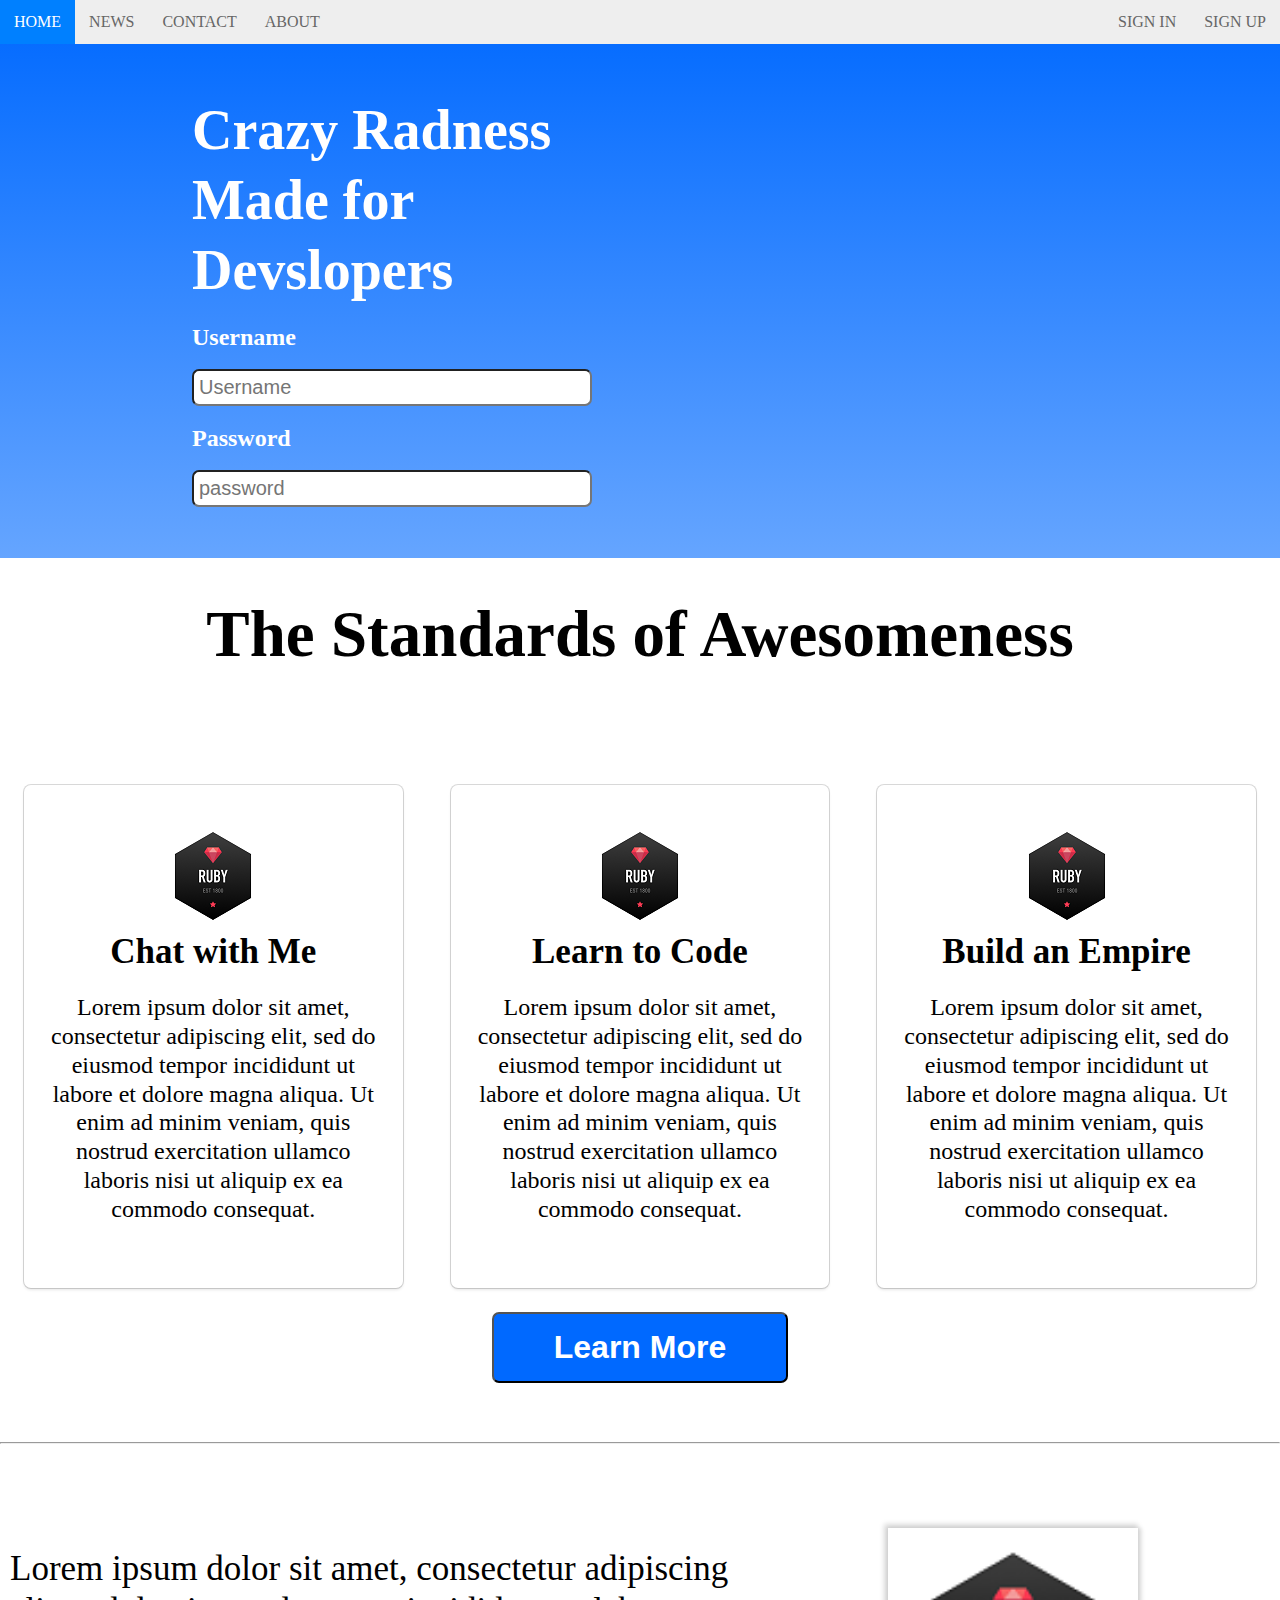
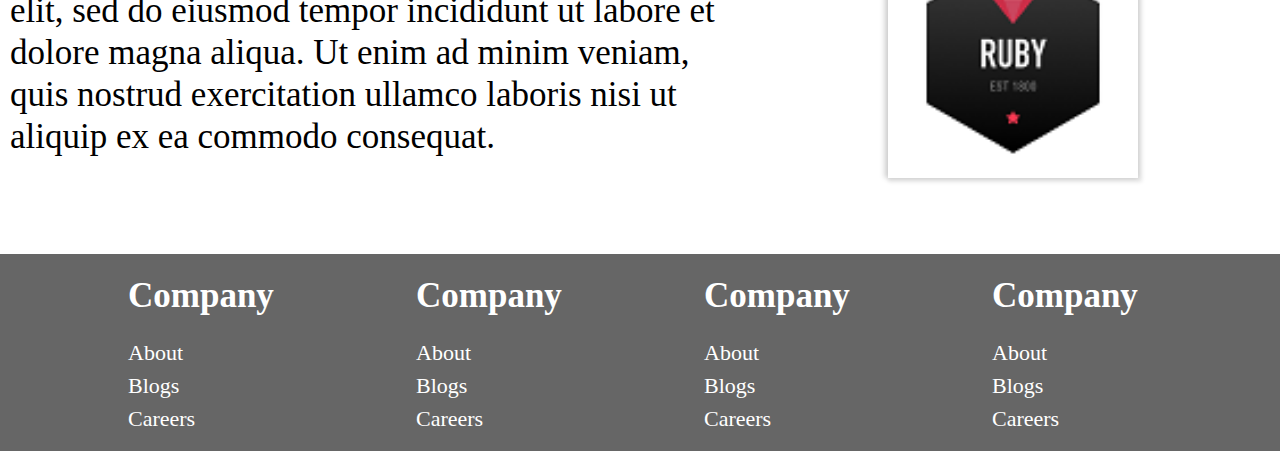
<file: AdvancedCSS/index.html>
<!doctype html>
<html lang="en">

<head>
    <title>My CSS Website</title>
    <link rel="stylesheet" href="style.css">
</head>

<body>
    <nav >
        <ul class="topnav" id="dropdownClick">
            <li><a href="#home">Home</a></li>
            <li><a href="#new">News</a></li>
            <li><a href="#contact">Contact</a></li>
            <li><a href="#about">About</a></li>
            <li class="topnav-right"><a href="#signup">Sign Up</a></li>
            <li class="topnav-right"><a href="#signin">Sign In</a></li>
            <li class="dropdown-icon" ><a href="javascript:void(0);" onclick="dropdownMenu()">&#9776;</a></li>
        </ul>
    </nav>
    
    <div class="container" id="section-1-gradient">
        <div class="row">
            <div class="col-6">
                <div class="leftside-col">
                    <h1 class="large"> Crazy Radness</h1>
                    <h1 class="large"> Made for Devslopers</h1>
                </div>
                <form>
                    <div class="leftside-col">
                        <h2>Username</h2>
                        <input class="input-box" type="text" name="username" placeholder="Username">
                        <h2>Password</h2>
                        <input class="input-box" type="text" name="password" placeholder="password">
                    </div>
                </form>
            </div>
            <div class="col-6">
                <div class="rightside-col">
                    <div class="videoContainer">
                    <iframe width="560" height="315" src="https://www.youtube.com/embed/f4zZNwov59Q" frameborder="0" allow="accelerometer; autoplay; encrypted-media; gyroscope; picture-in-picture" allowfullscreen></iframe>
                    </div>
                </div>        
            </div>
        </div>
    </div>
    
    <header>
        <h1 class="Section-2-Header">The Standards of Awesomeness</h1>
    </header>
    <div class="container">
        <div class="row">
            <div class="col-4">
                <div class="box">
                    <div class="icon">
                      <img src="logo.png">
                    </div>
                    <label> Chat with Me</label>
                    <p>Lorem ipsum dolor sit amet, consectetur adipiscing elit, sed do eiusmod tempor incididunt ut labore et dolore magna aliqua. Ut enim ad minim veniam, quis nostrud exercitation ullamco laboris nisi ut aliquip ex ea commodo consequat.</p>
                </div>
            </div>
            <div class="col-4">
                <div class="box">
                    <div class="icon">
                      <img src="logo.png">
                    </div>
                    <label> Learn to Code</label>
                    <p>Lorem ipsum dolor sit amet, consectetur adipiscing elit, sed do eiusmod tempor incididunt ut labore et dolore magna aliqua. Ut enim ad minim veniam, quis nostrud exercitation ullamco laboris nisi ut aliquip ex ea commodo consequat.</p>
                </div>
            </div>
            <div class="col-4">
                <div class="box">
                    <div class="icon">
                      <img src="logo.png">
                    </div>
                    <label>Build an Empire</label>
                    <p>Lorem ipsum dolor sit amet, consectetur adipiscing elit, sed do eiusmod tempor incididunt ut labore et dolore magna aliqua. Ut enim ad minim veniam, quis nostrud exercitation ullamco laboris nisi ut aliquip ex ea commodo consequat.</p>
                </div>
            </div>
        </div>
        <div class="row">
            <div class="col-12">
                <button class="LearnMore">Learn More</button>
            </div>
        </div>
    </div>
    <hr>
    <div class="container">
        <div class="row">
         <div class="col-7">
            <article>
            <p>Lorem ipsum dolor sit amet, consectetur adipiscing elit, sed do eiusmod tempor incididunt ut labore et dolore magna aliqua. Ut enim ad minim veniam, quis nostrud exercitation ullamco laboris nisi ut aliquip ex ea commodo consequat.
            </p>
            </article>
        </div>
        <div class="col-5">
            <div class="slopicon">
                <img src="logo.png">
            </div>
        </div>
     </div>
    </div>

    <footer class="footsy">
        <div class="row">
        <div class="col-3 moblestack">
         <h1>Company</h1>
            <ul>
             <li>About</li>
             <li>Blogs</li>
             <li>Careers</li>    
            </ul>  
        </div>
        <div class="col-3 moblestack">
         <h1>Company</h1>
            <ul>
             <li>About</li>
             <li>Blogs</li>
             <li>Careers</li>    
            </ul>  
        </div>
        <div class="col-3 moblestack">
         <h1>Company</h1>
            <ul>
             <li>About</li>
             <li>Blogs</li>
             <li>Careers</li>    
            </ul>  
        </div>
        <div class="col-3 moblestack">
        <div class="col-3 moblestack">
         <h1>Company</h1>
            <ul>
             <li>About</li>
             <li>Blogs</li>
             <li>Careers</li>    
            </ul>  
        </div>    
        </div>
    </footer>
    
<script>
            
function dropdownMenu() {
    var x = document.getElementById("dropdownClick");
    if (x.className === "topnav") {
        x.className += " responsive";
     /*change topnav to topnav.responsive*/
    } else {
        x.className = "topnav";
    }
}    
</script>    
</body>

</html>
</file>
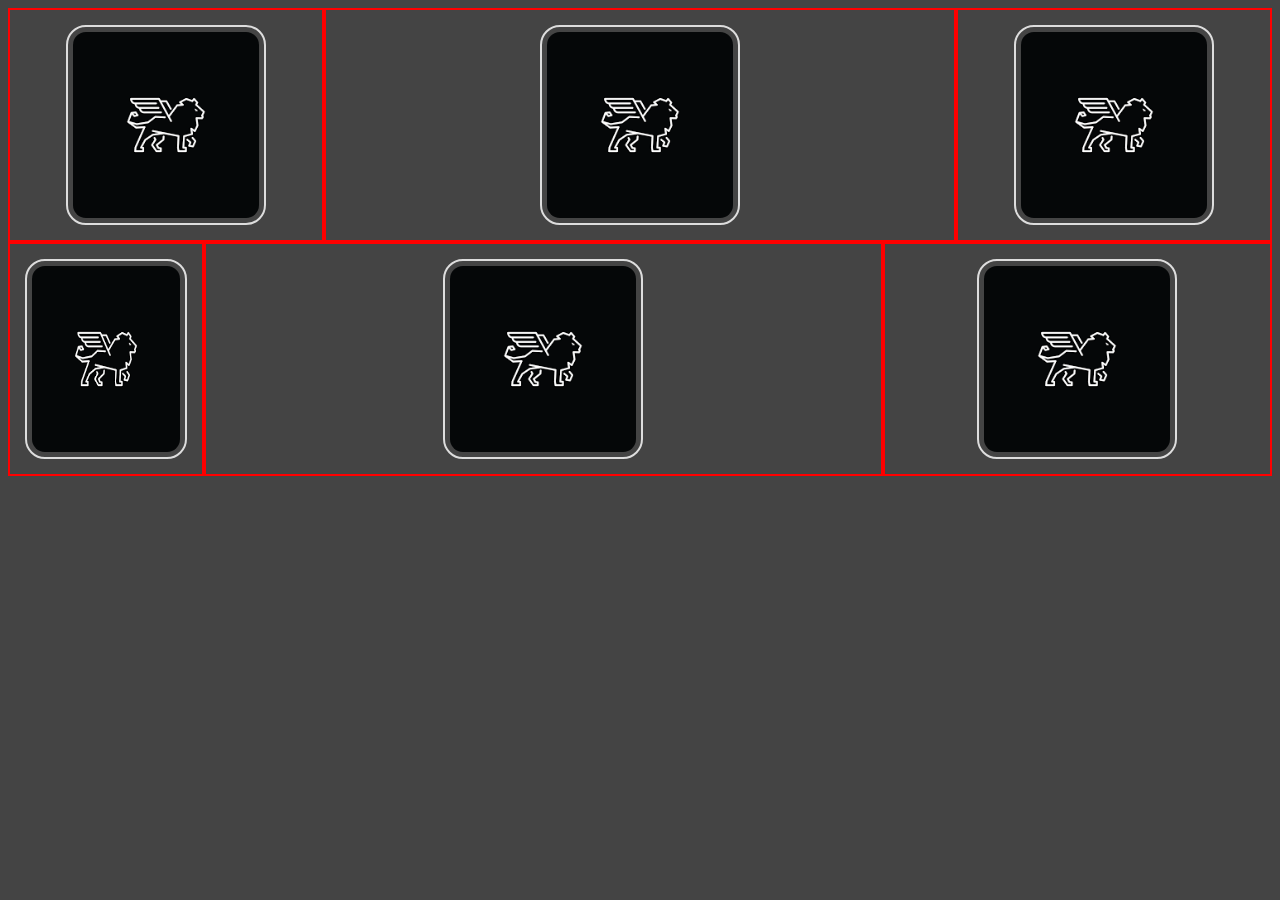
<file: IntermediateCSS/index.html>
<!DOCTYPE html>
<html lang="=en">
    <head>
        <title>Learn CSS</title>
        <link rel="stylesheet" href="style.css">
        <link href="https://fonts.googleapis.com/css?family=Lato|Open+Sans|Roboto|Russo+One&display=swap" rel="stylesheet">
    </head>
    <body>
        <div class="container">
<!--
        <h1 >H1-You are the CSS to my HTML</h1>
        <h2>H2-Anyone skate out there?</h2>
        <h3>H3-Random Text for class.</h3>
-->
        <div class="row">    
        <div class="col-3">
            <img src="lion.png" class="borderimg">
        </div>
        <div class="col-6">
            <img src="lion.png" class="borderimg">
        </div>
        <div class="col-3">
            <img src="lion.png" class="borderimg">
        </div>
            </div>
            <div class="row">    
        <div class="col-2">
            <img src="lion.png" class="borderimg">
        </div>
        <div class="col-7">
            <img src="lion.png" class="borderimg">
        </div>
        <div class="col-4">
            <img src="lion.png" class="borderimg">
        </div>
            </div>
       <!--            <ul>
                <li>I love to Skate</li>
                <li>MY favorite skate tricks</li>
                <ol>
                <li>360 Flips</li> <li>Backside Nose Blunts</li>
                </ol>  
                <li>Skate till you can't walk.</li>
            </ul>
-->
        </div>
<!--
        <h1>H1- I should build a swing</h1>
        <h2> I hope i can build it right</h2>
        <div class="formatting">
        <div><b>I am so BOLD</b></div>
        <div><i>I am leaning over...</i></div>
        <div><em>I am so EMPHASIZED..</em></div>
        <div><strong>I am so STRONG</strong></div>
        <div><del>Please don't delete ME </del></div>
        <div><mark>MARK my words..</mark></div>
</div>
        <a href="#">Click Me Now</a>
-->
        
        
    </body>    
</html>
</file>
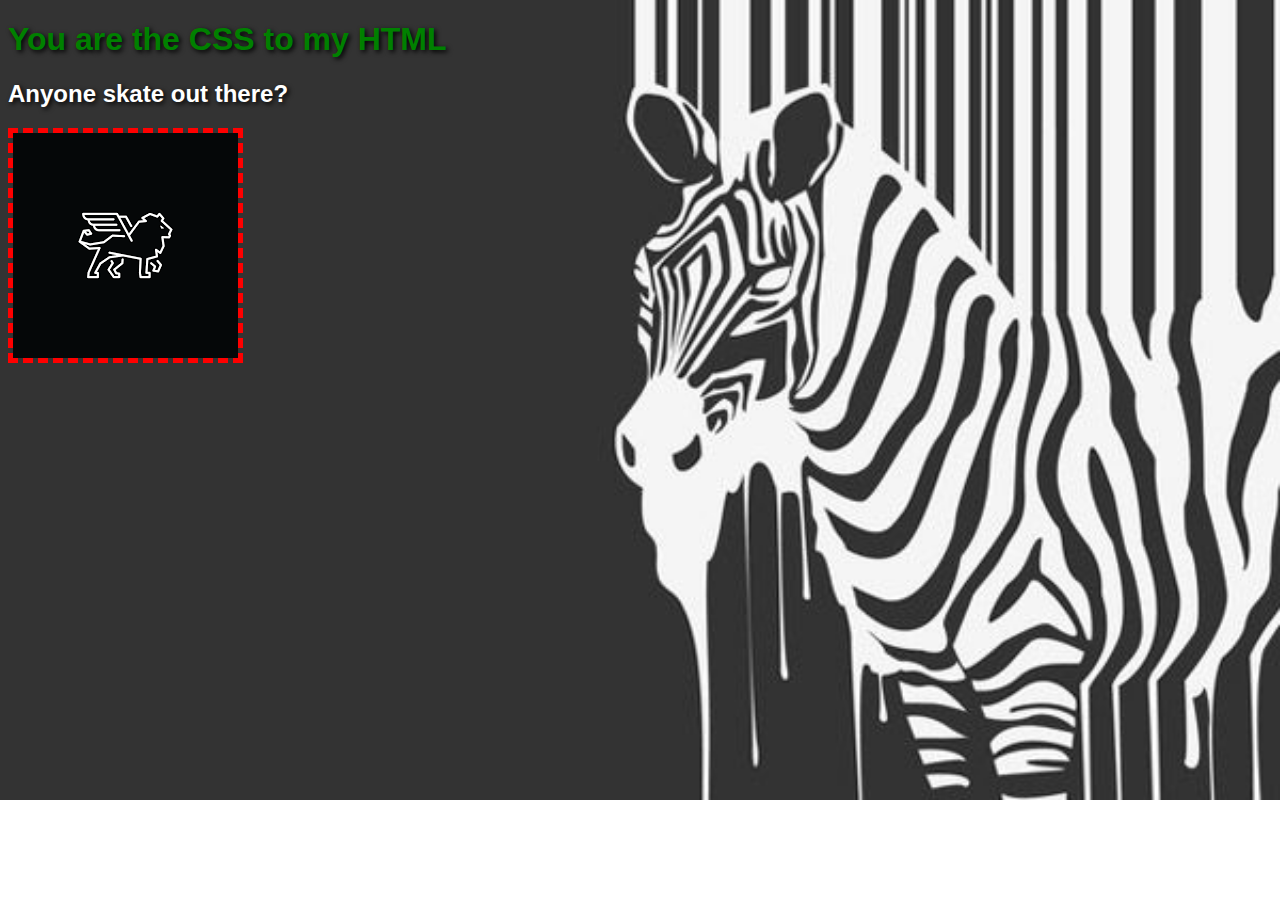
<file: IntroToCSS/index.html>
<!DOCTYPE html>
<html lang="=en">
    <head>
        <title>Learn CSS</title>
        <link rel="stylesheet" href="style.css">
    </head>
    <body>
        <div class="container">
        <h1>You are the CSS to my HTML</h1>
        <h2>Anyone skate out there?</h2>
        </div>
        <div>
            <img src="lion.png" class="borderimg">
        </div>
    </body>    
</html>
</file>
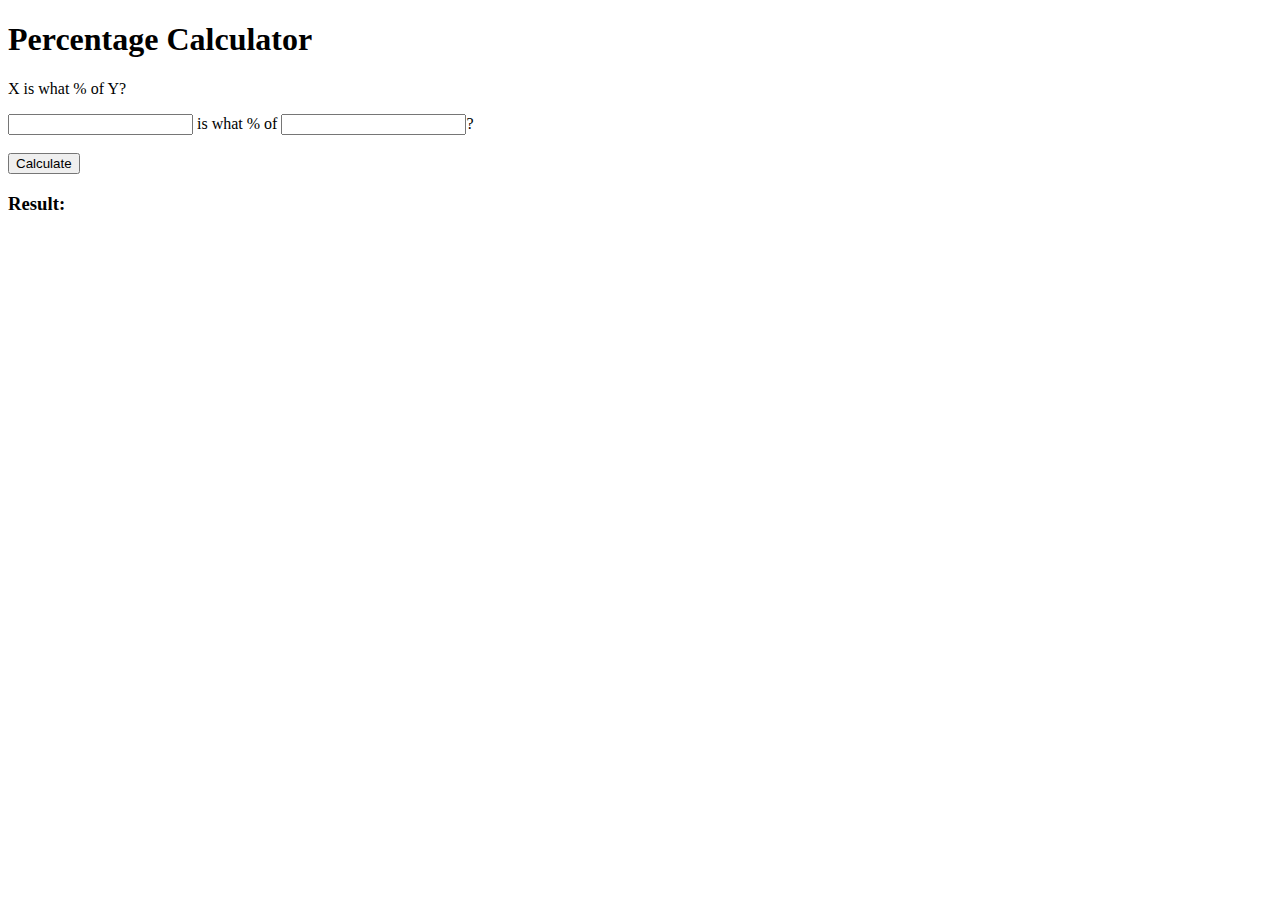
<file: IntroToJavascript/Calc/index.html>
<!DOCTYPE html>
<html>
    <head></head>
    <body>
        <h1>Percentage Calculator</h1>
        <p>X is what % of Y?</p>
        <form id="Theform">
            <input type="text" id="Val1"> is what % of
            <input type="text" id="Val2">?<br><br>
            <input type="submit" value="Calculate">
        </form>
        <h3 id="res"> Result:</h3>
        <script type="text/jscript" src="calc.js"></script>
    </body>
</html>
</file>
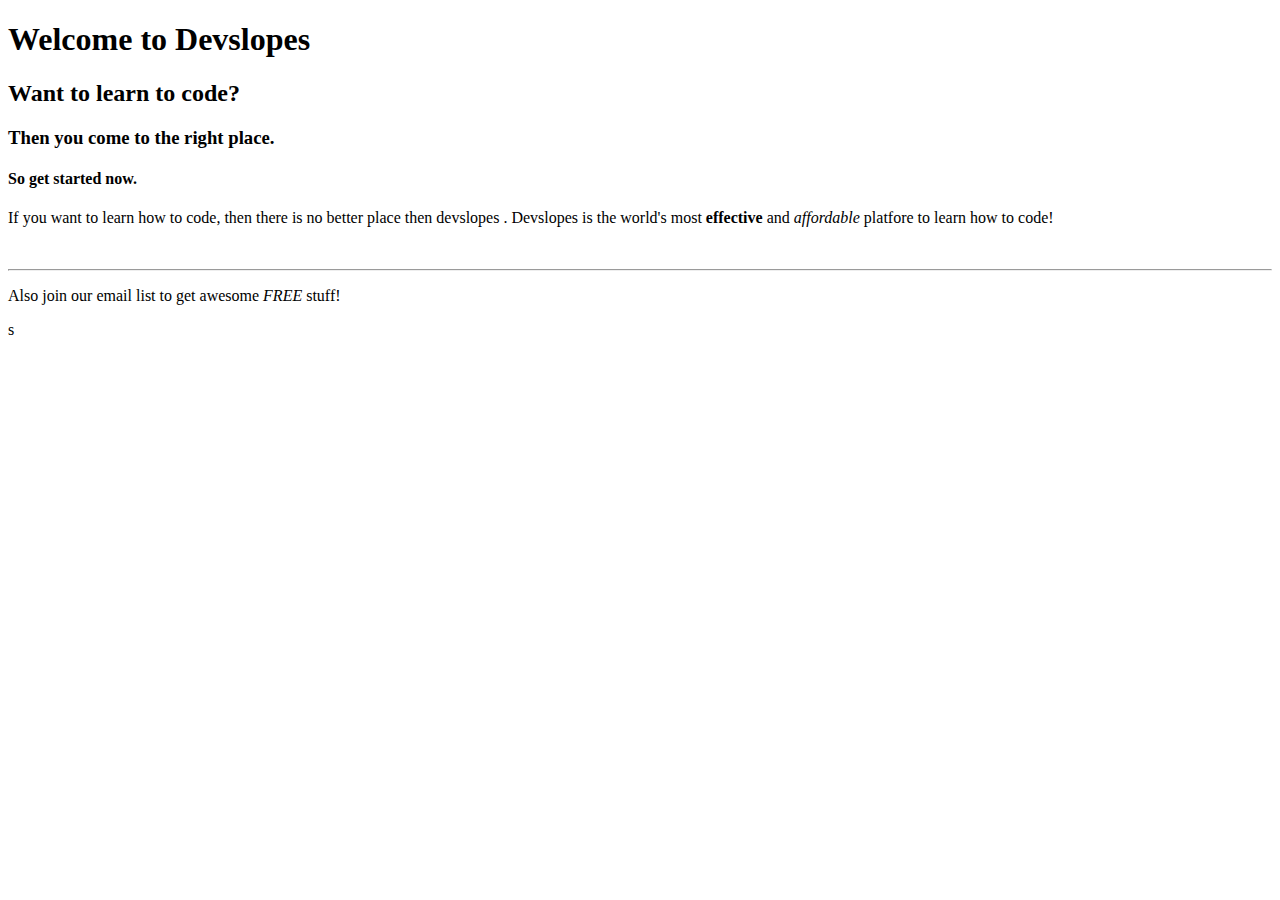
<file: hello.html>
<!DOCTYPE html>
<html>
    <head>
        <title>Hello, Devslopes - coding</title>
    </head>
    <body>
        <h1>Welcome to Devslopes</h1>
        <h2>Want to learn to code?</h2>
        <h3>Then you come to the right place.</h3>
        <h4>So get started now.</h4>
        
        <p>If you want to learn how to code, then there is no better place then devslopes . Devslopes is the world's most <b>effective</b> and <i>affordable</i> platfore to learn how to code! </p>
        
        <br>
        <hr>
        <p>Also join our email list to get awesome <em>FREE</em> stuff!</p>
    
    </body>
</html>
s
</file>
<file: AdvancedCSS/style.css>
/*####### Defaults #######*/
nav,
header,
footer {
    display: block;
}

body {
    line-height: 1;
    margin: 0;
}

label {
    font-size: 35px;
    font-weight: 600;
}

p {
    font-size: 24px;
    line-height:1.2;
}

article p {
    font-size: 35px;
    padding: 10px;
}

.container {
    width: 100%;
    margin: auto;
    padding-top: 4%;
    padding-bottom: 4%;
}

.row {
    width:100%;
    display: flex;
    flex-wrap: wrap;
    align-items: center;
}

.row::after {
    display: table;
    clear: both;
    content: "";
}

.col-1 {width: 8.33%}
.col-2 {width: 16.66%}
.col-3 {width: 25%}
.col-4 {width: 33.33%}
.col-5 {width: 41.66%}
.col-6 {width: 50%}
.col-7 {width: 58.33%}
.col-8 {width: 66.66%}
.col-9 {width: 75%}
.col-10 {width: 83.33%}
.col-11 {width: 91.66%}
.col-12 {width: 100%}

* {
    box-sizing:border-box;
}

/*###### Nav Bar #########*/
nav {
    width: 100%;
    margin: 0;
}

nav ul {
    background-color: #eee;
    overflow: hidden;
    margin: 0;
    padding: 0;
}

 ul.topnav li {
    list-style: none;
    float: left;
}

ul.topnav li.topnav-right {
    float: right;
}

ul.topnav li a {
    display: block;
    text-decoration: none;
    min-height: 16px;
    text-align: center;
    padding: 14px;
    text-transform: uppercase;
    color: #666;
}

ul.topnav li a:hover {
    background-color: #0080ff;
    color: white;
} 

ul.topnav li.dropdown-icon {
    display:none;
}

/*######## Custom Styles ###########*/

#section-1-gradient {
    background: #076DFF;  /* for browser that does not support gradients */
    background: -webkit-linear-gradient(#076DFF,#65a5ff); /* for safari 5.1 to 6.0 */
    background: -o-linear-gradient(#076DFF,#65a5ff); /* for Opera 11.1 to 12.0 */
    background: -moz-linear-gradient(#076DFF,#65a5ff); /* for Firefox 1.6 to 15 */
    background: linear-gradient(#076DFF,#65a5ff); /*standard syntax */     
}

div.box {
    text-align: center;
    margin: 24px;
    padding:36px 24px 40px 24px;
    border-radius: 7px;
    background-color: #fff;
    box-shadow: 0 0 0 1px rgba(0,0,0,.15),
    0 2px 3px 0 rgba(0,0,0,.1); 
}

div.slopicon img {
    height: 250px;
    width: 250px;
    display: block;
    margin: auto;
    box-shadow: -2px/*Horizontal*/ -2px/*Vertical*/ 5px/*Blur amount*/ 2px/*Spread amount*/ rgba(0/*Shadow*/,0/*Backgroundcolor*/,0/*boxcolor*/,.15/*Oppacity*/), 2px 2px 4px 2px rgba(0,0,0,.1);
}

button {
    font-size: 32px;
    font-weight: 700;
    color:#fff;
    background-color: #0069ff;
    padding: 15px 60px;
    display: block;
    text-align: center;
    margin: 5px;
    border-radius: 7px;
}

button.LearnMore {
    display: block;
    margin: auto;
}

div.icon {
    width: 100%;
}

.leftside-col {
    margin-left: 30%;
}
.rightside-col {
    margin-left: 10%;
}

h1.large {
    color: #fff;
    font-size: 56px;
    margin: 0;
    line-height: 70px;
}

h1.Section-2-Header {
    font-size: 65px;
    text-align: center;
}

form h2 {
    color:#fff;
}

input[type="text"]{
    font-size: 20px;
    width: 400px;
    min-width: 200px;
    padding: 5px;
    border-radius: 7px;
}

footer.footsy {
    background-color: #666;
    padding-left: 10%;
}

footer.footsy h1 {
    color: #fff;
    font-size: 35px;
}

footer.footsy ul {
    list-style: none;
    text-align: left;
    padding-left: 0;
}

footer.footsy ul li {
    color: #fff;
    font-size: 22px;
    line-height: 1.5;
}

/*########  Mobile ########3*/
@media screen and (max-width: 680px) {
    ul.topnav li:not(:nth-child(1)){
        display:none;
    }
    
    ul.topnav li.dropdown-icon {
        display: block;
        float: right;
    }    
    
    ul.topnav.responsive li.dropdown-icon {
        position: absolute;
        top: 0;
        right: 0;    
    }
    
    ul.topnav.responsive {
        position: relative:
    }
    ul.topnav.responsive li {
        display: inline;
        float:none;
    }
    
    ul.topnav.responsive li a {
        display: block;
        text-align: left;
    }
    
    h1.Section-2-Header {
        font-size: 50px;
    }
    
    article p {
        font-size: 25px;
    }
    
    .col-6, .col-4,.col-7,.col-5{
        width:100%;
        margin:0;    
    }
    
    div.moblestack {
        width: 50%;
        display: block;
    }
    
    div.box {
        padding: 5px;
        display: block;
    }
    
    div.slopicon {
        margin: 10px;
    }
    
    div.slopicon img {
        width:100%;
        height: 100%;
    }
    
    
    div.leftside-col,div.rightside-col {
    margin: 15px;
    }
    input[type="text"] {
        width: 250px;
    }
    .videoContainer iframe {
        position: relative;
        width: 100%;
        margin: 0;
        overflow: hidden;
    }
}
</file>
<file: IntermediateCSS/style.css>
body {
/*    background-image: url(minimal-zebra-background-3.jpg);*/
/*    background-repeat: no-repeat;*/
/*    background-size: cover;*/
    background-color: #444;
/*    text-align: center;*/
}

h1 {
    color:#ffffff;
    line-height: 2ren;
    font-family: 'Lato', sans-serif;
}
h2 {
    color:#ffffff;
    line-height: 2ren;
    font-family: 'Russo One', sans-serif;
}
h3 {
    color:#ffffff;
    line-height: 2ren;
    font-family: 'Roboto', sans-serif,;
}
.formatting {
    font-size: 25px;
    line-height: 2rem;
    color:white;
}
a {
    text-decoration: none;
    font-size: 20px;
    color: yellow;
    word-spacing: 10px;
    text-transform: uppercase;
}
img {
    max-width: 100%;
    height: auto;
    padding: 5px;
    opacity:1;
    margin: auto;
    display: block;    
}
.borderimg {
    border-radius: 20px;
    width: 200px;
    height: 200px;
    border: 2px solid #ddd;
    padding:5px;
}

button {
    color:white;
    background: red;
    border-radius: 12px;
    border: none;
    font-size: 20px;
    padding: 10px 20px 40px 60px;
}

ul li {
    color:white;
    font-size: 20px;
}

ul > li {
    color: yellow;
}

.row {
    display: flex;
    width: 100%:
}

.row::after {
    display: block;
    clear: both;
    content: "":
}

.col-1 {width:8.33%}
.col-2 {width:16.66%}
.col-3 {width:25%}
.col-4 {width:33.33%}
.col-5 {width:41.66%}
.col-6 {width:50%}
.col-7 {width:58.33%}
.col-8 {width:66.66%}
.col-9 {width:75%}
.col-10 {width:83.33%}
.col-11 {width:91.66%}
.col-12{width:100%}



* {
    box-sizing:border-box;
}


[class*="col-"]{
    border: 2px solid red;
    padding: 15px;
    float:left;
    
}
</file>
<file: IntroToCSS/style.css>
body {
    background-image: url(minimal-zebra-background-3.jpg);
    background-repeat: no-repeat;
    background-size: cover;
}

html body div.container h1#foo {
    color:red
}
[id="foo"] {
    color: cyan
}

.container {
  /*background:linear-gradient(to right, #4d79ff,#e6ecff  );
    box-shadow: 3px 3px 5px black:*/
}
.container h1 {
    color: red;
}
h1 { 
    color: green ! important;
}

h1, h2, h3 {
    color:#ffffff;
    text-shadow: 2px 2px 5px black;
    line-height: 1ren;
    font-family: sans-serif;
}
.borderimg {
    border: 5px dashed red;
}

ul li {
    color:white;
    font-size: 20px;
}

ul > li {
    color: yellow;
}
</file>
